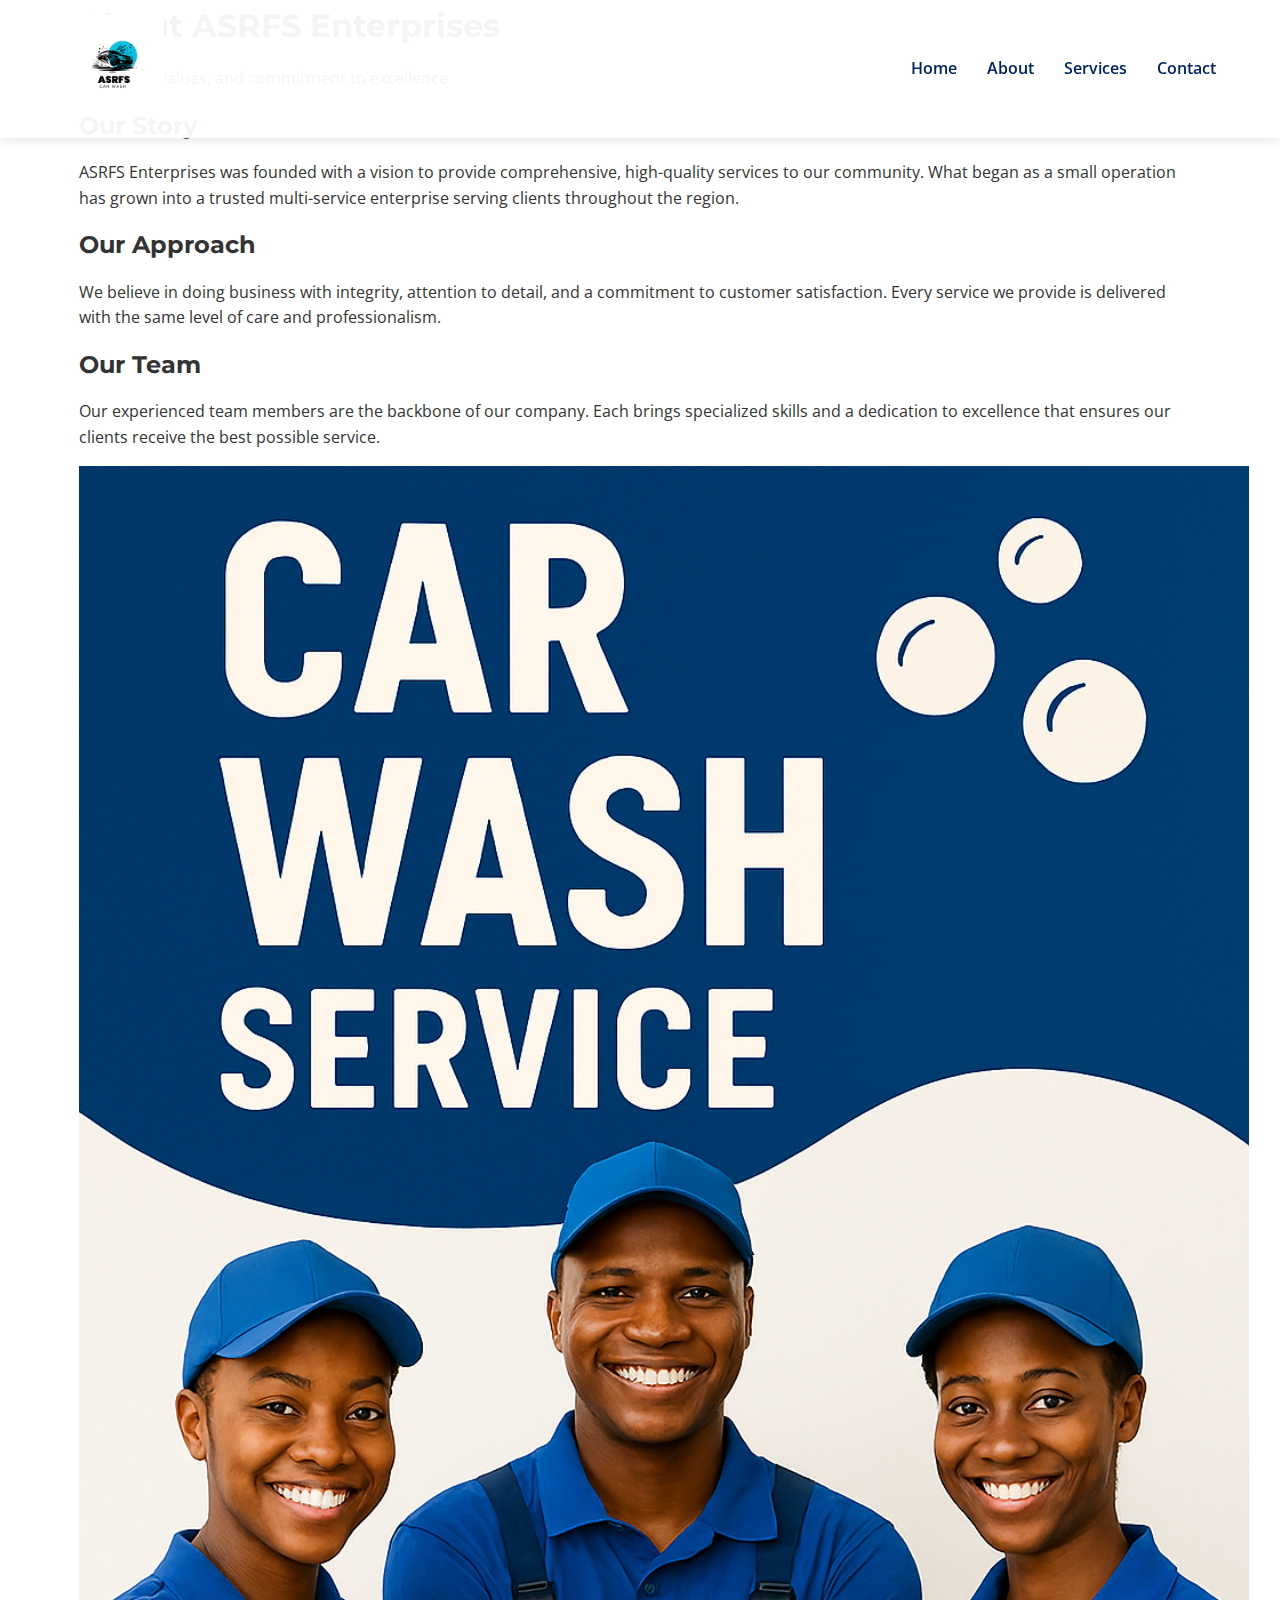
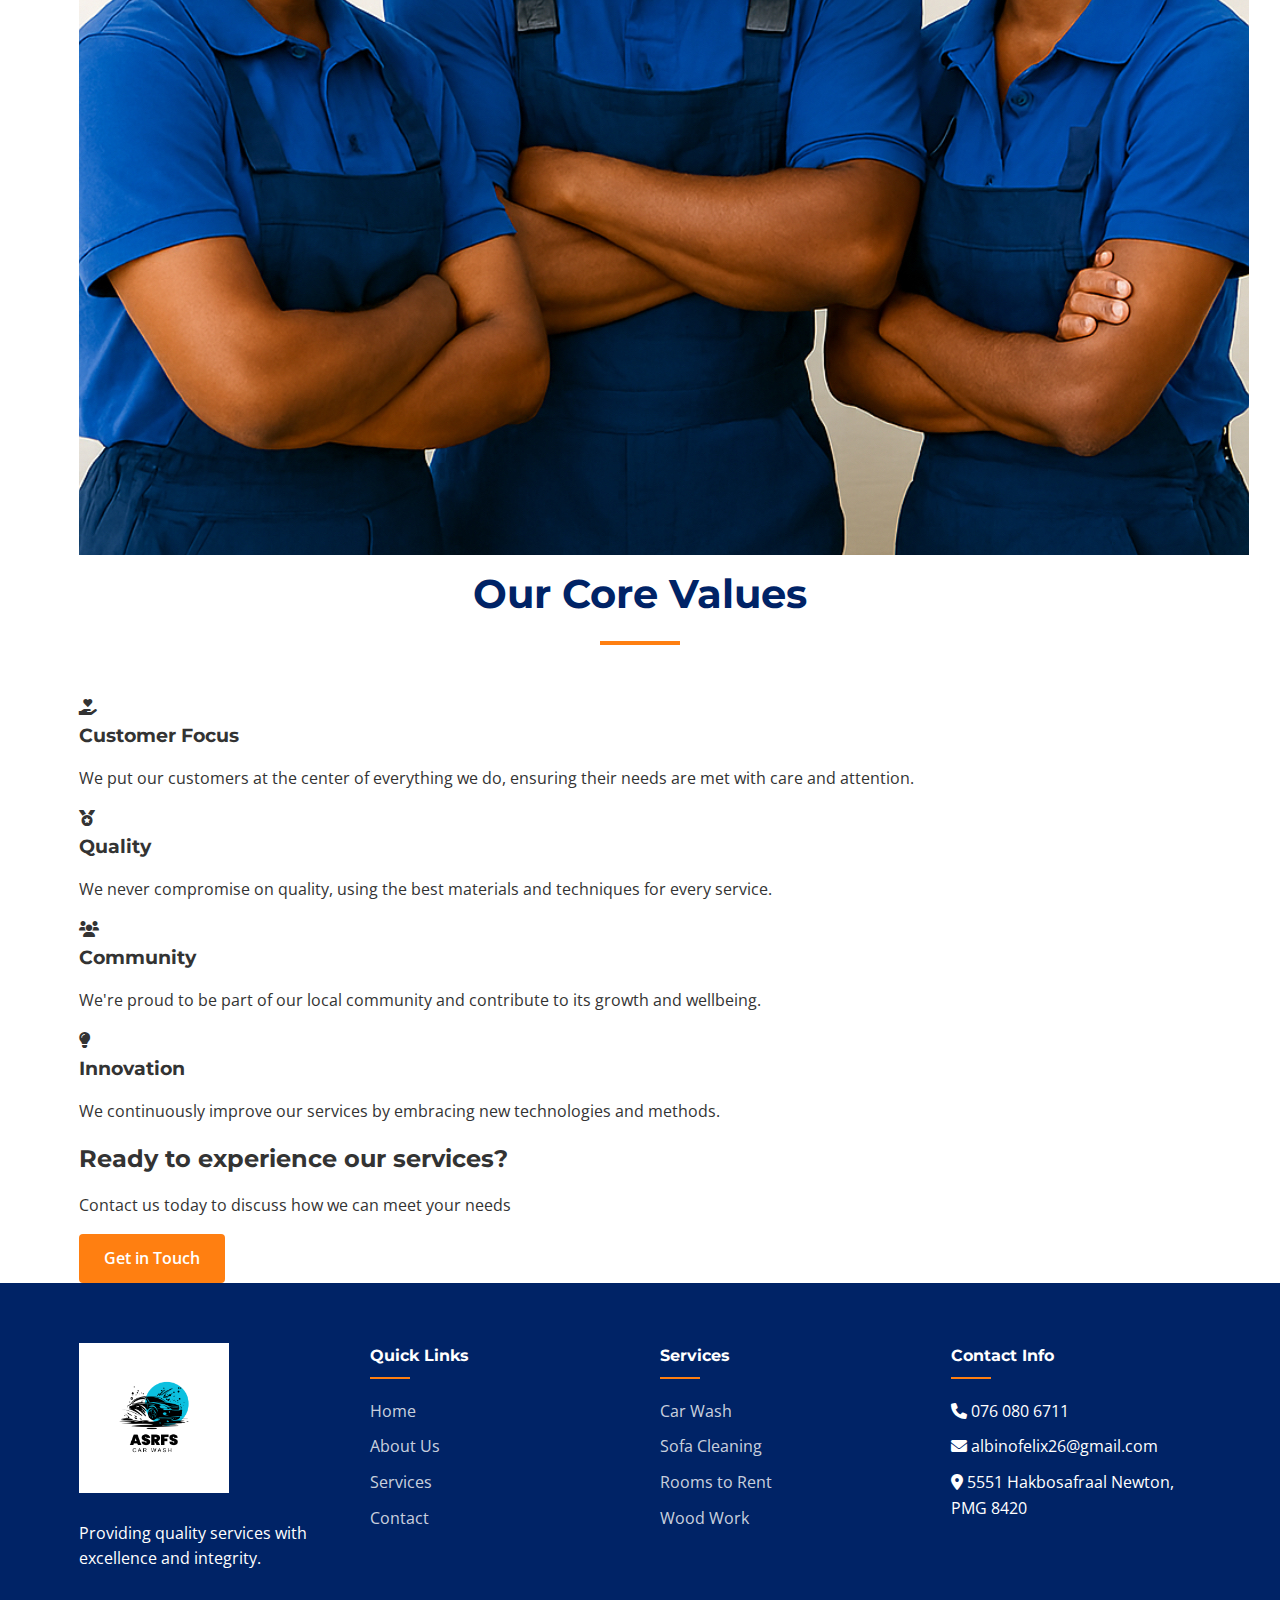
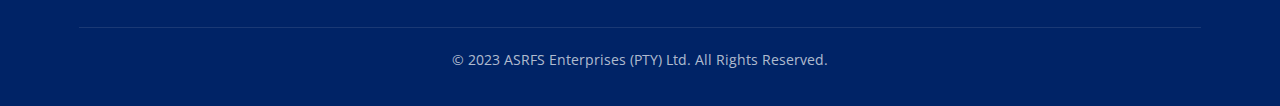
<file: about.html>
<!DOCTYPE html>
<html lang="en">
<head>
    <meta charset="UTF-8">
    <meta name="viewport" content="width=device-width, initial-scale=1.0">

    <meta name="viewport" content="width=device-width, initial-scale=1.0, maximum-scale=1.0, user-scalable=no">
    <title>About ASRFS Enterprises</title>
    <link rel="stylesheet" href="css/style.css">
    <link rel="stylesheet" href="css/responsive.css">
    <link href="https://fonts.googleapis.com/css2?family=Montserrat:wght@700&family=Open+Sans:wght@400;600&family=Playfair+Display:wght@500&display=swap" rel="stylesheet">
    <link rel="stylesheet" href="https://cdnjs.cloudflare.com/ajax/libs/font-awesome/6.0.0-beta3/css/all.min.css">

        <link rel="icon" type="image/png" href="assets/ASRFSLogo.png">

</head>
<body>
    <header class="main-header">
        <div class="container">
            <div class="logo">
                <a href="index.html"><img src="assets/ASRFSLogo.png" alt="ASRFS Enterprises Logo"  style="width: 100px; height: auto;"></a>
            </div>
            <nav class="main-nav">
                <ul>
                    <li><a href="index.html">Home</a></li>
                    <li><a href="about.html" class="active">About</a></li>
                    <li><a href="services.html">Services</a></li>
                    <li><a href="contact.html">Contact</a></li>
                </ul>
            </nav>
            <div class="mobile-menu-btn">
                <i class="fas fa-bars"></i>
            </div>
        </div>
    </header>

    <section class="page-hero">
        <div class="container">
            <h1>About ASRFS Enterprises</h1>
            <p>Our story, values, and commitment to excellence</p>
        </div>


        <div class="bubbles">
    <span></span>
    <span></span>
    <span></span>
    <span></span>
    <span></span>
    <span></span>
    <span></span>
    <span></span>
    <span></span>
    <span></span>
</div>
    </section>

    <section class="about-content-section">
        <div class="container">
            <div class="about-grid">
                <div class="about-text">
                    <h2>Our Story</h2>
                    <p>ASRFS Enterprises was founded with a vision to provide comprehensive, high-quality services to our community. What began as a small operation has grown into a trusted multi-service enterprise serving clients throughout the region.</p>
                    
                    <h2>Our Approach</h2>
                    <p>We believe in doing business with integrity, attention to detail, and a commitment to customer satisfaction. Every service we provide is delivered with the same level of care and professionalism.</p>
                    
                    <h2>Our Team</h2>
                    <p>Our experienced team members are the backbone of our company. Each brings specialized skills and a dedication to excellence that ensures our clients receive the best possible service.</p>
                </div>
                <div class="about-image">
                    <img src="assets/washteam.jpeg" alt="ASRFS Enterprises Team">
                </div>
            </div>
        </div>
    </section>

    <section class="values-section">
        <div class="container">
            <h2 class="section-title">Our Core Values</h2>
            <div class="values-grid">
                <div class="value-card">
                    <div class="value-icon">
                        <i class="fas fa-hand-holding-heart"></i>
                    </div>
                    <h3>Customer Focus</h3>
                    <p>We put our customers at the center of everything we do, ensuring their needs are met with care and attention.</p>
                </div>
                <div class="value-card">
                    <div class="value-icon">
                        <i class="fas fa-medal"></i>
                    </div>
                    <h3>Quality</h3>
                    <p>We never compromise on quality, using the best materials and techniques for every service.</p>
                </div>
                <div class="value-card">
                    <div class="value-icon">
                        <i class="fas fa-users"></i>
                    </div>
                    <h3>Community</h3>
                    <p>We're proud to be part of our local community and contribute to its growth and wellbeing.</p>
                </div>
                <div class="value-card">
                    <div class="value-icon">
                        <i class="fas fa-lightbulb"></i>
                    </div>
                    <h3>Innovation</h3>
                    <p>We continuously improve our services by embracing new technologies and methods.</p>
                </div>
            </div>
        </div>
    </section>

    <!-- Team Section 
    <section class="team-section">
        <div class="container">
            <h2 class="section-title">Meet Our Leadership</h2>
            <div class="team-grid">
                <div class="team-member">
                    <img src="images/team-member1.jpg" alt="Team Member">
                    <h3>Albin Felix</h3>
                    <p>Founder & CEO</p>
                    <div class="social-links">
                        <a href="#"><i class="fab fa-linkedin"></i></a>
                        <a href="#"><i class="fas fa-envelope"></i></a>
                    </div>
                </div>
                <div class="team-member">
                    <img src="images/team-member2.jpg" alt="Team Member">
                    <h3>Sarah Johnson</h3>
                    <p>Operations Manager</p>
                    <div class="social-links">
                        <a href="#"><i class="fab fa-linkedin"></i></a>
                        <a href="#"><i class="fas fa-envelope"></i></a>
                    </div>
                </div>
                <div class="team-member">
                    <img src="images/team-member3.jpg" alt="Team Member">
                    <h3>Michael Brown</h3>
                    <p>Service Coordinator</p>
                    <div class="social-links">
                        <a href="#"><i class="fab fa-linkedin"></i></a>
                        <a href="#"><i class="fas fa-envelope"></i></a>
                    </div>
                </div>
            </div>
        </div>
    </section> -->

    <section class="cta-section">
        <div class="container">
            <h2>Ready to experience our services?</h2>
            <p>Contact us today to discuss how we can meet your needs</p>
            <a href="contact.html" class="btn">Get in Touch</a>
        </div>
    </section>

    <footer class="main-footer">
        <div class="container">
            <div class="footer-content">
                <div class="footer-col">
                    <img src="assets/ASRFSLogo.png" alt="ASRFS Enterprises Logo" class="footer-logo">
                    <p>Providing quality services with excellence and integrity.</p>
                </div>
                <div class="footer-col">
                    <h4>Quick Links</h4>
                    <ul>
                        <li><a href="index.html">Home</a></li>
                        <li><a href="about.html">About Us</a></li>
                        <li><a href="services.html">Services</a></li>
                        <li><a href="contact.html">Contact</a></li>
                    </ul>
                </div>
                <div class="footer-col">
                    <h4>Services</h4>
                    <ul>
                        <li><a href="services.html">Car Wash</a></li>
                        <li><a href="services.html">Sofa Cleaning</a></li>
                        <li><a href="services.html">Rooms to Rent</a></li>
                        <li><a href="services.html">Wood Work</a></li>
                    </ul>
                </div>
                <div class="footer-col">
                    <h4>Contact Info</h4>
                    <ul>
                        <li><i class="fas fa-phone"></i> 076 080 6711</li>
                        <li><i class="fas fa-envelope"></i> albinofelix26@gmail.com</li>
                        <li><i class="fas fa-map-marker-alt"></i> 5551 Hakbosafraal Newton, PMG 8420</li>
                    </ul>
                </div>
            </div>
            <div class="footer-bottom">
                <p>&copy; 2023 ASRFS Enterprises (PTY) Ltd. All Rights Reserved.</p>
            </div>
        </div>
    </footer>

    <script src="js/script.js"></script>
</body>
</html>
</file>
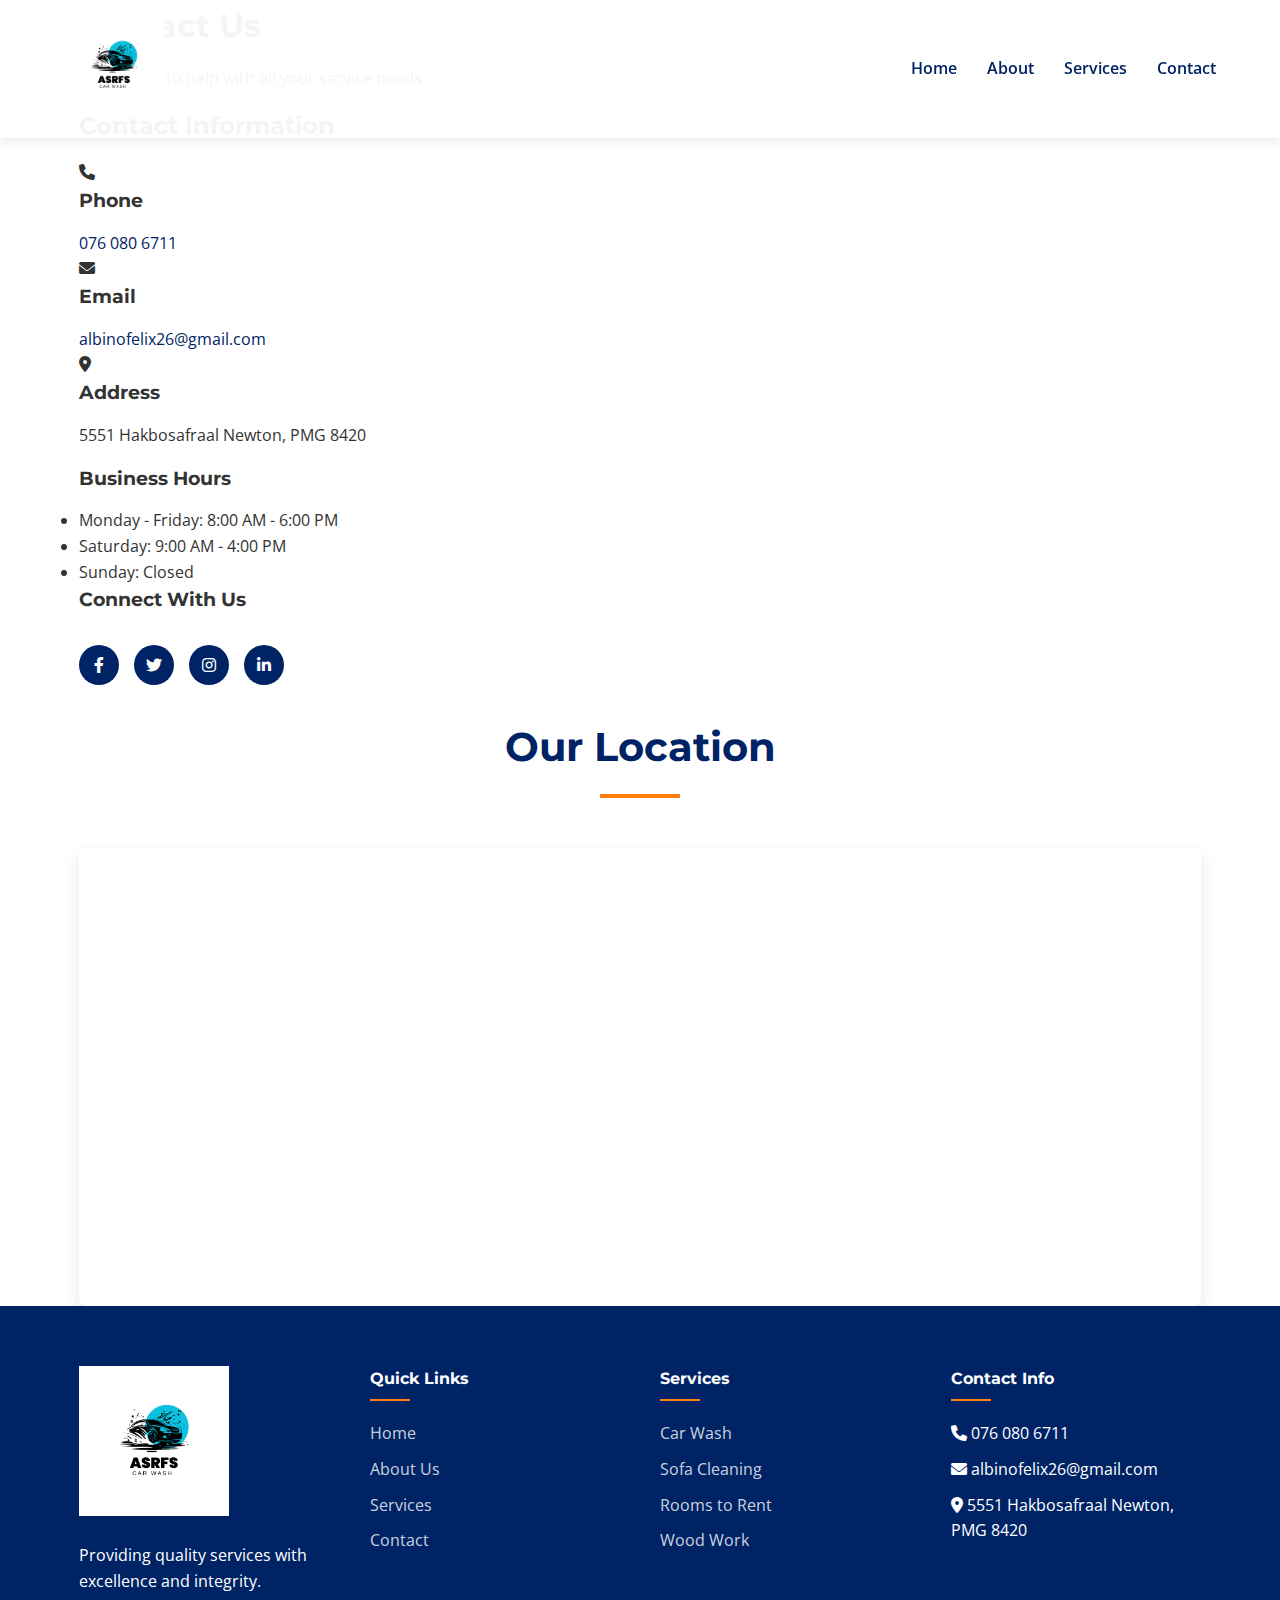
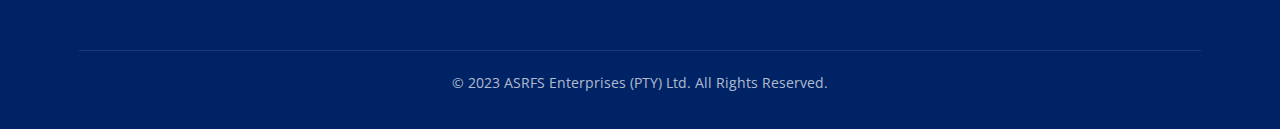
<file: contact.html>
<!DOCTYPE html>
<html lang="en">
<head>
    <meta charset="UTF-8">
    <meta name="viewport" content="width=device-width, initial-scale=1.0">

    <meta name="viewport" content="width=device-width, initial-scale=1.0, maximum-scale=1.0, user-scalable=no">
    <title>Contact ASRFS Enterprises</title>
    <link rel="stylesheet" href="css/style.css">
    <link rel="stylesheet" href="css/responsive.css">
    <link href="https://fonts.googleapis.com/css2?family=Montserrat:wght@700&family=Open+Sans:wght@400;600&family=Playfair+Display:wght@500&display=swap" rel="stylesheet">
    <link rel="stylesheet" href="https://cdnjs.cloudflare.com/ajax/libs/font-awesome/6.0.0-beta3/css/all.min.css">

        <link rel="icon" type="image/png" href="assets/ASRFSLogo.png">

</head>
<body>
    <!-- Header -->
    <header class="main-header">
        <div class="container">
            <div class="logo">
                <a href="index.html"><img src="assets/ASRFSLogo.png" alt="ASRFS Enterprises Logo" style="width: 100px; height: auto;"></a>
            </div>
            <nav class="main-nav">
                <ul>
                    <li><a href="index.html">Home</a></li>
                    <li><a href="about.html">About</a></li>
                    <li><a href="services.html">Services</a></li>
                    <li><a href="contact.html" class="active">Contact</a></li>
                </ul>
            </nav>
            <div class="mobile-menu-btn">
                <i class="fas fa-bars"></i>
            </div>
        </div>
    </header>

    <!-- Contact Hero Section -->
    <section class="page-hero">
        <div class="container">
            <h1>Contact Us</h1>
            <p>We're here to help with all your service needs</p>
        </div>

         <div class="bubbles">
    <span></span>
    <span></span>
    <span></span>
    <span></span>
    <span></span>
    <span></span>
    <span></span>
    <span></span>
    <span></span>
    <span></span>
</div>
    </section>

    <section class="contact-main-section">
        <div class="container">
            <div class="contact-container">
              <!--  <div class="contact-form-container">
                    <h2>Send Us a Message</h2>
                    <form id="contactPageForm" class="contact-form">
                        <div class="form-group">
                            <label for="contactName">Your Name</label>
                            <input type="text" id="contactName" name="name" required>
                        </div>
                        <div class="form-group">
                            <label for="contactEmail">Email Address</label>
                            <input type="email" id="contactEmail" name="email" required>
                        </div>
                        <div class="form-group">
                            <label for="contactPhone">Phone Number</label>
                            <input type="tel" id="contactPhone" name="phone">
                        </div>
                        <div class="form-group">
                            <label for="contactService">Service Interested In</label>
                            <select id="contactService" name="service">
                                <option value="">Select a Service</option>
                                <option value="car-wash">Car Wash</option>
                                <option value="sofa-cleaning">Sofa Cleaning</option>
                                <option value="rooms-rent">Rooms to Rent</option>
                                <option value="wood-work">Wood Work</option>
                                <option value="other">Other Inquiry</option>
                            </select>
                        </div>
                        <div class="form-group">
                            <label for="contactMessage">Your Message</label>
                            <textarea id="contactMessage" name="message" required></textarea>
                        </div>
                        <button type="submit" class="btn">Send Message</button>
                    </form> -->
                </div>
                <div class="contact-info-container">
                    <h2>Contact Information</h2>
                    <div class="contact-info-item">
                        <div class="contact-icon">
                            <i class="fas fa-phone"></i>
                        </div>
                        <div class="contact-text">
                            <h3>Phone</h3>
                            <a href="tel:0760806711">076 080 6711</a>
                        </div>
                    </div>
                    <div class="contact-info-item">
                        <div class="contact-icon">
                            <i class="fas fa-envelope"></i>
                        </div>
                        <div class="contact-text">
                            <h3>Email</h3>
                            <a href="mailto:albinofelix26@gmail.com">albinofelix26@gmail.com</a>
                        </div>
                    </div>
                    <div class="contact-info-item">
                        <div class="contact-icon">
                            <i class="fas fa-map-marker-alt"></i>
                        </div>
                        <div class="contact-text">
                            <h3>Address</h3>
                            <p>5551 Hakbosafraal Newton, PMG 8420</p>
                        </div>
                    </div>
                    <div class="contact-hours">
                        <h3>Business Hours</h3>
                        <ul>
                            <li>Monday - Friday: 8:00 AM - 6:00 PM</li>
                            <li>Saturday: 9:00 AM - 4:00 PM</li>
                            <li>Sunday: Closed</li>
                        </ul>
                    </div>
                    <div class="social-media">
                        <h3>Connect With Us</h3>
                        <div class="social-links">
                            <a href="#"><i class="fab fa-facebook-f"></i></a>
                            <a href="#"><i class="fab fa-twitter"></i></a>
                            <a href="#"><i class="fab fa-instagram"></i></a>
                            <a href="#"><i class="fab fa-linkedin-in"></i></a>
                        </div>
                    </div>
                </div>
            </div>
        </div>
    </section>

    <section class="map-section">
        <div class="container">
            <h2 class="section-title">Our Location</h2>
            <div class="map-container">
                <iframe src="https://www.google.com/maps/embed?pb=!1m18!1m12!1m3!1d3306.123456789012!2d18.123456!3d-34.123456!2m3!1f0!2f0!3f0!3m2!1i1024!2i768!4f13.1!3m3!1m2!1s0x0%3A0x0!2zMzTCsDA3JzI0LjQiUyAxOMKwMDcnMjQuNCJF!5e0!3m2!1sen!2sza!4v1234567890123!5m2!1sen!2sza" width="100%" height="450" style="border:0;" allowfullscreen="" loading="lazy"></iframe>
            </div>
        </div>
    </section>

    <!-- FAQ Section 
    <section class="faq-section">
        <div class="container">
            <h2 class="section-title">Frequently Asked Questions</h2>
            <div class="faq-container">
                <div class="faq-item">
                    <button class="faq-question">
                        What are your payment methods?
                        <i class="fas fa-chevron-down"></i>
                    </button>
                    <div class="faq-answer">
                        <p>We accept cash, credit/debit cards, and EFT payments. For larger projects like wood work, we may require a deposit.</p>
                    </div>
                </div>
                <div class="faq-item">
                    <button class="faq-question">
                        How do I schedule a service?
                        <i class="fas fa-chevron-down"></i>
                    </button>
                    <div class="faq-answer">
                        <p>You can call us directly at 076 080 6711, email albinofelix26@gmail.com, or use our contact form above to schedule a service.</p>
                    </div>
                </div>
                <div class="faq-item">
                    <button class="faq-question">
                        Do you provide emergency services?
                        <i class="fas fa-chevron-down"></i>
                    </button>
                    <div class="faq-answer">
                        <p>For emergency situations related to our services (like urgent cleaning needs), please call us directly and we'll do our best to accommodate you.</p>
                    </div>
                </div>
                <div class="faq-item">
                    <button class="faq-question">
                        What areas do you serve?
                        <i class="fas fa-chevron-down"></i>
                    </button>
                    <div class="faq-answer">
                        <p>We primarily serve the Newton area and surrounding communities. For specific locations, please contact us to confirm service availability.</p>
                    </div>
                </div>
            </div>
        </div>
    </section> -->

    <footer class="main-footer">
        <div class="container">
            <div class="footer-content">
                <div class="footer-col">
                    <img src="assets/ASRFSLogo.png" alt="ASRFS Enterprises Logo" class="footer-logo">
                    <p>Providing quality services with excellence and integrity.</p>
                </div>
                <div class="footer-col">
                    <h4>Quick Links</h4>
                    <ul>
                        <li><a href="index.html">Home</a></li>
                        <li><a href="about.html">About Us</a></li>
                        <li><a href="services.html">Services</a></li>
                        <li><a href="contact.html">Contact</a></li>
                    </ul>
                </div>
                <div class="footer-col">
                    <h4>Services</h4>
                    <ul>
                        <li><a href="services.html">Car Wash</a></li>
                        <li><a href="services.html">Sofa Cleaning</a></li>
                        <li><a href="services.html">Rooms to Rent</a></li>
                        <li><a href="services.html">Wood Work</a></li>
                    </ul>
                </div>
                <div class="footer-col">
                    <h4>Contact Info</h4>
                    <ul>
                        <li><i class="fas fa-phone"></i> 076 080 6711</li>
                        <li><i class="fas fa-envelope"></i> albinofelix26@gmail.com</li>
                        <li><i class="fas fa-map-marker-alt"></i> 5551 Hakbosafraal Newton, PMG 8420</li>
                    </ul>
                </div>
            </div>
            <div class="footer-bottom">
                <p>&copy; 2023 ASRFS Enterprises (PTY) Ltd. All Rights Reserved.</p>
            </div>
        </div>
    </footer>

    <script src="js/script.js"></script>
    <script>
        // FAQ functionality
        document.querySelectorAll('.faq-question').forEach(question => {
            question.addEventListener('click', () => {
                const item = question.parentNode;
                const answer = item.querySelector('.faq-answer');
                const icon = question.querySelector('i');
                
                // Toggle this item
                item.classList.toggle('active');
                
                // Close other items
                document.querySelectorAll('.faq-item').forEach(otherItem => {
                    if (otherItem !== item && otherItem.classList.contains('active')) {
                        otherItem.classList.remove('active');
                        otherItem.querySelector('.faq-answer').style.maxHeight = null;
                        otherItem.querySelector('i').classList.remove('fa-chevron-up');
                        otherItem.querySelector('i').classList.add('fa-chevron-down');
                    }
                });
                
                if (item.classList.contains('active')) {
                    answer.style.maxHeight = answer.scrollHeight + 'px';
                    icon.classList.remove('fa-chevron-down');
                    icon.classList.add('fa-chevron-up');
                } else {
                    answer.style.maxHeight = null;
                    icon.classList.remove('fa-chevron-up');
                    icon.classList.add('fa-chevron-down');
                }
            });
        });
        
        // Contact form submission
        document.getElementById('contactPageForm').addEventListener('submit', function(e) {
            e.preventDefault();
            
            // Get form values
            const name = document.getElementById('contactName').value;
            const email = document.getElementById('contactEmail').value;
            const phone = document.getElementById('contactPhone').value;
            const service = document.getElementById('contactService').value;
            const message = document.getElementById('contactMessage').value;
            
            // Here you would typically send the data to a server
            console.log('Contact form submitted:', { name, email, phone, service, message });
            
            // Show success message
            alert('Thank you for your message! We will get back to you soon.');
            
            // Reset form
            this.reset();
        });
    </script>
</body>
</html>
</file>
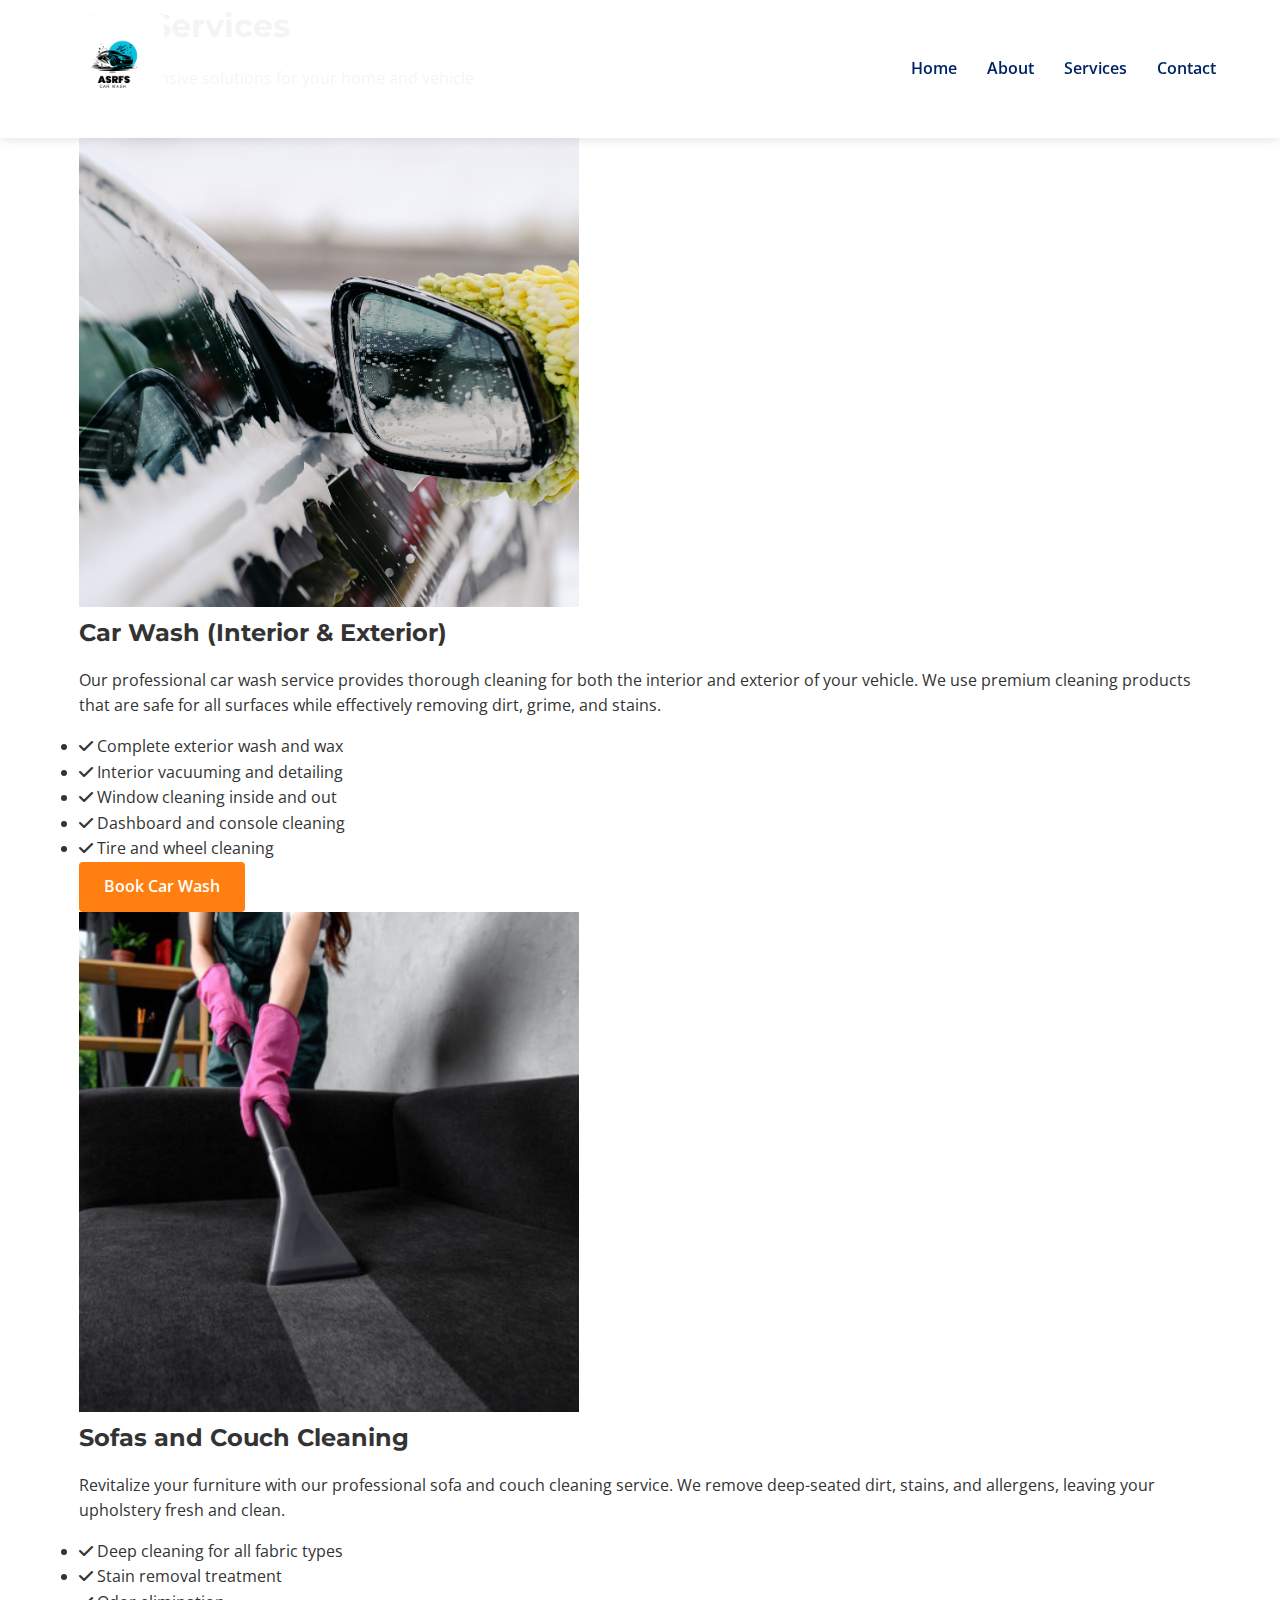
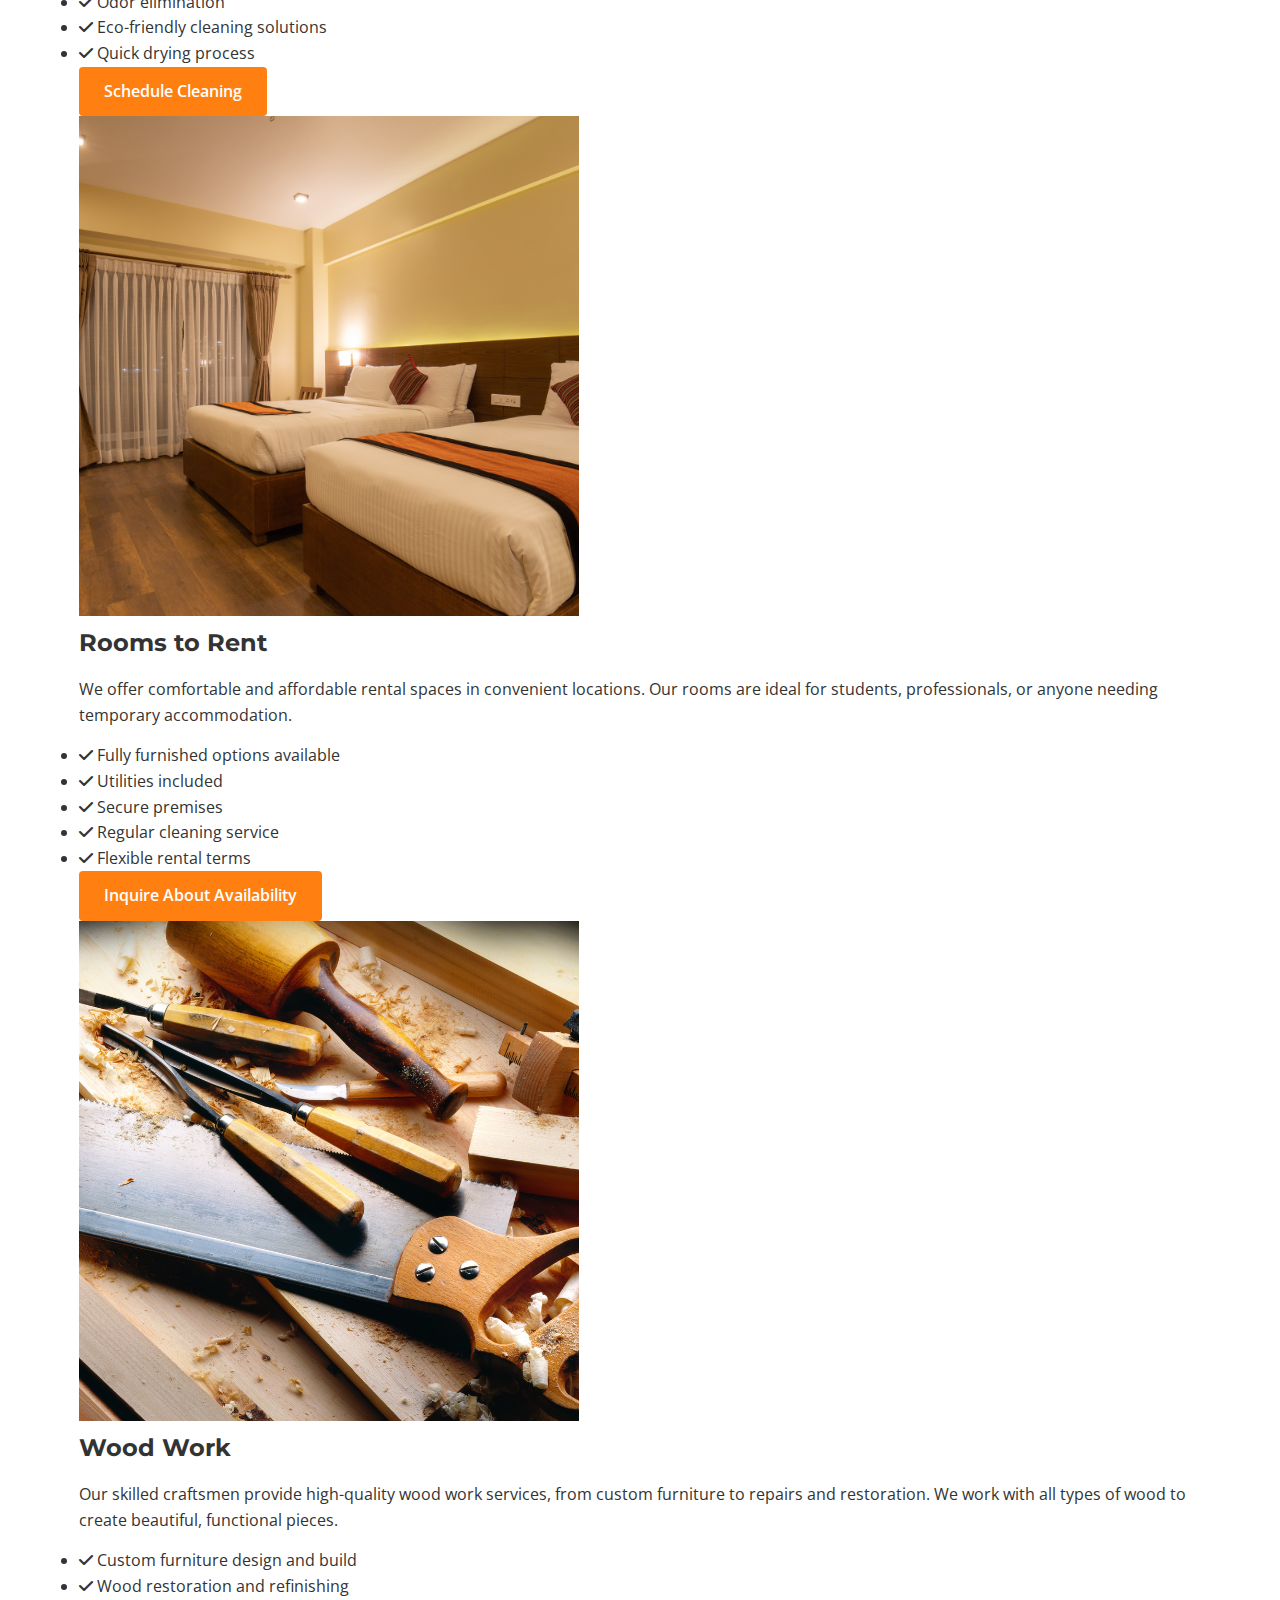
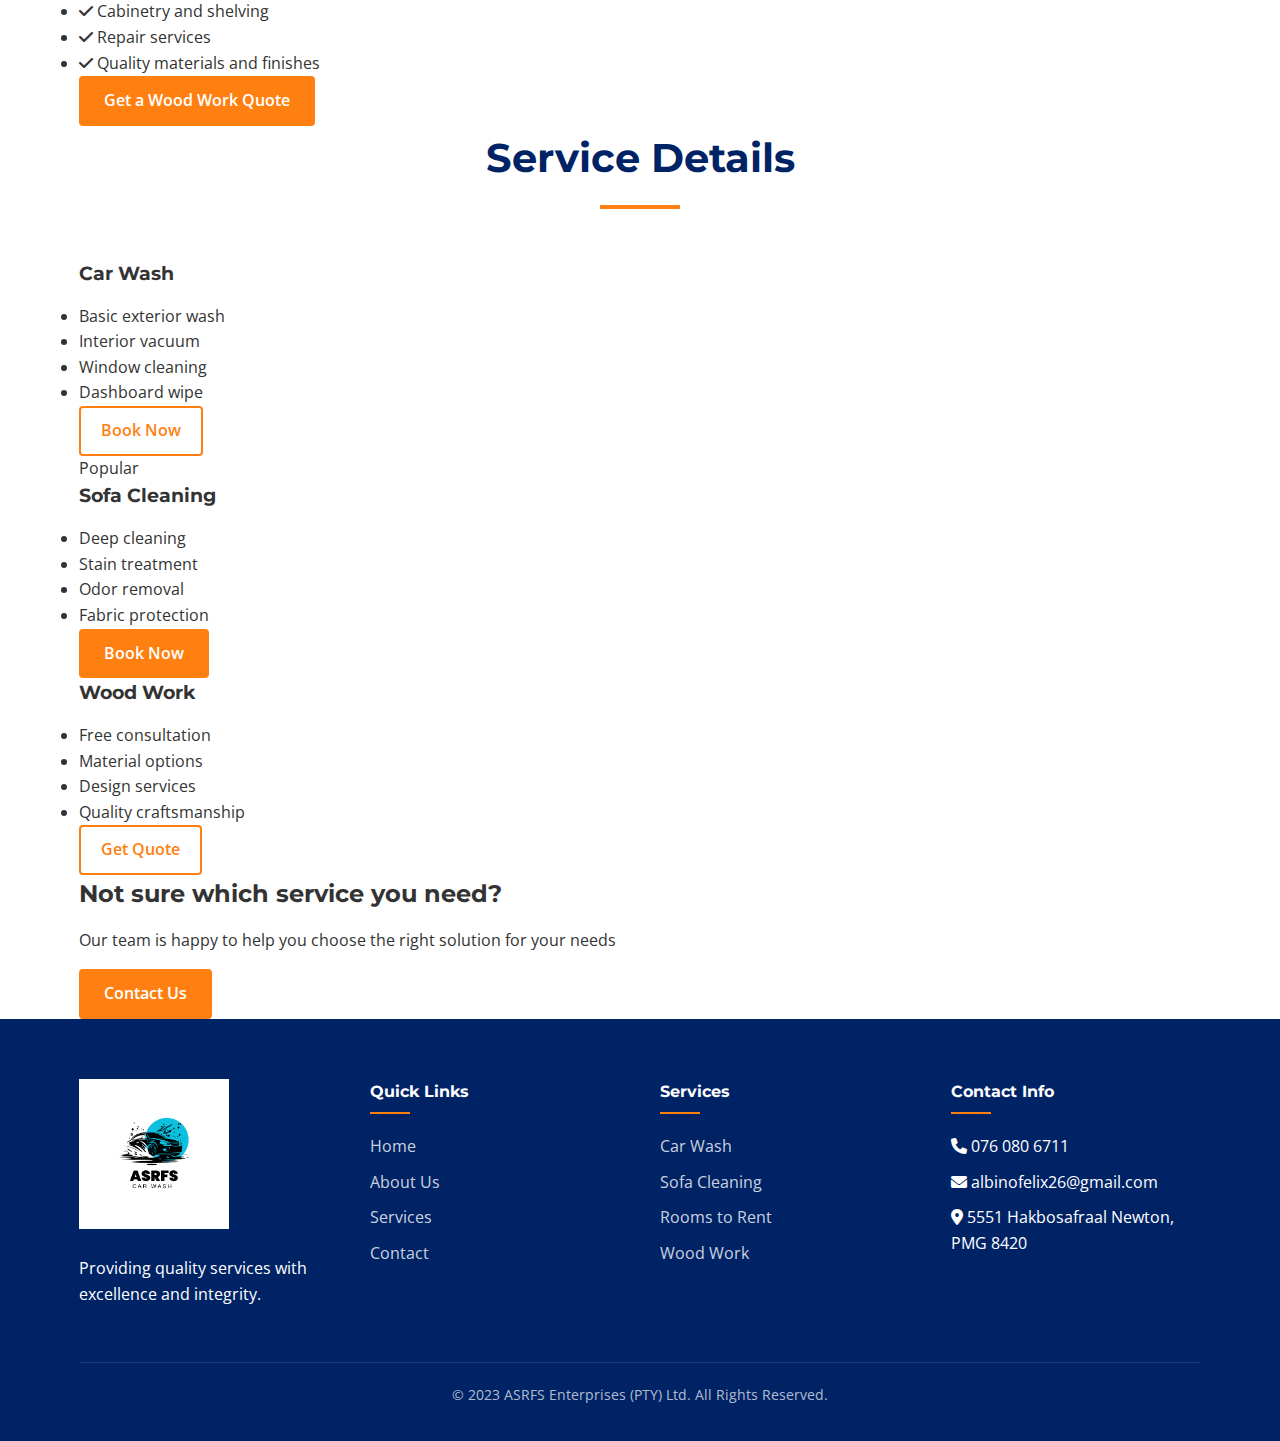
<file: services.html>
<!DOCTYPE html>
<html lang="en">
<head>
    <meta charset="UTF-8">
    <meta name="viewport" content="width=device-width, initial-scale=1.0">


    <meta name="viewport" content="width=device-width, initial-scale=1.0, maximum-scale=1.0, user-scalable=no">
    <title>Our Services | ASRFS Enterprises</title>
    <link rel="stylesheet" href="css/style.css">
    <link rel="stylesheet" href="css/responsive.css">
    <link href="https://fonts.googleapis.com/css2?family=Montserrat:wght@700&family=Open+Sans:wght@400;600&family=Playfair+Display:wght@500&display=swap" rel="stylesheet">
    <link rel="stylesheet" href="https://cdnjs.cloudflare.com/ajax/libs/font-awesome/6.0.0-beta3/css/all.min.css">

        <link rel="icon" type="image/png" href="assets/ASRFSLogo.png">

</head>
<body>
    <header class="main-header">
        <div class="container">
            <div class="logo">
                <a href="index.html"><img src="assets/ASRFSLogo.png" alt="ASRFS Enterprises Logo" style="width: 100px; height: auto;"></a>
            </div>
            <nav class="main-nav">
                <ul>
                    <li><a href="index.html">Home</a></li>
                    <li><a href="about.html">About</a></li>
                    <li><a href="services.html" class="active">Services</a></li>
                    <li><a href="contact.html">Contact</a></li>
                </ul>
            </nav>
            <div class="mobile-menu-btn">
                <i class="fas fa-bars"></i>
            </div> 
        </div>
    </header>

    <section class="page-hero">
        <div class="container">
            <h1>Our Services</h1>
            <p>Comprehensive solutions for your home and vehicle</p>
        </div>

        <div class="bubbles">
    <span></span>
    <span></span>
    <span></span>
    <span></span>
    <span></span>
    <span></span>
    <span></span>
    <span></span>
    <span></span>
    <span></span>
</div>
    </section>

    <section class="services-main-section">
        <div class="container">
            <div class="service-detail">
                <div class="service-image">
                    <img src="assets/wash.png" alt="Car Wash Service">
                </div>
                <div class="service-content">
                    <h2>Car Wash (Interior & Exterior)</h2>
                    <p>Our professional car wash service provides thorough cleaning for both the interior and exterior of your vehicle. We use premium cleaning products that are safe for all surfaces while effectively removing dirt, grime, and stains.</p>
                    <ul class="service-features">
                        <li><i class="fas fa-check"></i> Complete exterior wash and wax</li>
                        <li><i class="fas fa-check"></i> Interior vacuuming and detailing</li>
                        <li><i class="fas fa-check"></i> Window cleaning inside and out</li>
                        <li><i class="fas fa-check"></i> Dashboard and console cleaning</li>
                        <li><i class="fas fa-check"></i> Tire and wheel cleaning</li>
                    </ul>
                    <a href="contact.html" class="btn">Book Car Wash</a>
                </div>
            </div>

            <div class="service-detail reverse">
                <div class="service-image">
                    <img src="assets/couch.png" alt="Sofa Cleaning Service">
                </div>
                <div class="service-content">
                    <h2>Sofas and Couch Cleaning</h2>
                    <p>Revitalize your furniture with our professional sofa and couch cleaning service. We remove deep-seated dirt, stains, and allergens, leaving your upholstery fresh and clean.</p>
                    <ul class="service-features">
                        <li><i class="fas fa-check"></i> Deep cleaning for all fabric types</li>
                        <li><i class="fas fa-check"></i> Stain removal treatment</li>
                        <li><i class="fas fa-check"></i> Odor elimination</li>
                        <li><i class="fas fa-check"></i> Eco-friendly cleaning solutions</li>
                        <li><i class="fas fa-check"></i> Quick drying process</li>
                    </ul>
                    <a href="contact.html" class="btn">Schedule Cleaning</a>
                </div>
            </div>

            <div class="service-detail">
                <div class="service-image">
                    <img src="assets/rooms.png" alt="Rooms to Rent">
                </div>
                <div class="service-content">
                    <h2>Rooms to Rent</h2>
                    <p>We offer comfortable and affordable rental spaces in convenient locations. Our rooms are ideal for students, professionals, or anyone needing temporary accommodation.</p>
                    <ul class="service-features">
                        <li><i class="fas fa-check"></i> Fully furnished options available</li>
                        <li><i class="fas fa-check"></i> Utilities included</li>
                        <li><i class="fas fa-check"></i> Secure premises</li>
                        <li><i class="fas fa-check"></i> Regular cleaning service</li>
                        <li><i class="fas fa-check"></i> Flexible rental terms</li>
                    </ul>
                    <a href="contact.html" class="btn">Inquire About Availability</a>
                </div>
            </div>

            <div class="service-detail reverse">
                <div class="service-image">
                    <img src="assets/woodwork.png" alt="Wood Work Service">
                </div>
                <div class="service-content">
                    <h2>Wood Work</h2>
                    <p>Our skilled craftsmen provide high-quality wood work services, from custom furniture to repairs and restoration. We work with all types of wood to create beautiful, functional pieces.</p>
                    <ul class="service-features">
                        <li><i class="fas fa-check"></i> Custom furniture design and build</li>
                        <li><i class="fas fa-check"></i> Wood restoration and refinishing</li>
                        <li><i class="fas fa-check"></i> Cabinetry and shelving</li>
                        <li><i class="fas fa-check"></i> Repair services</li>
                        <li><i class="fas fa-check"></i> Quality materials and finishes</li>
                    </ul>
                    <a href="contact.html" class="btn">Get a Wood Work Quote</a>
                </div>
            </div>
        </div>
    </section>

    <section class="pricing-section">
        <div class="container">
            <h2 class="section-title">Service Details</h2>
            <div class="pricing-grid">
                <div class="pricing-card">
                    <h3>Car Wash</h3>
                    <div class="price"></div>
                    <ul>
                        <li>Basic exterior wash</li>
                        <li>Interior vacuum</li>
                        <li>Window cleaning</li>
                        <li>Dashboard wipe</li>
                    </ul>
                    <a href="contact.html" class="btn-outline">Book Now</a>
                </div>
                <div class="pricing-card featured">
                    <div class="featured-badge">Popular</div>
                    <h3>Sofa Cleaning</h3>
                    <div class="price"></div>
                    <ul>
                        <li>Deep cleaning</li>
                        <li>Stain treatment</li>
                        <li>Odor removal</li>
                        <li>Fabric protection</li>
                    </ul>
                    <a href="contact.html" class="btn">Book Now</a>
                </div>
                <div class="pricing-card">
                    <h3>Wood Work</h3>
                    <div class="price"></div>
                    <ul>
                        <li>Free consultation</li>
                        <li>Material options</li>
                        <li>Design services</li>
                        <li>Quality craftsmanship</li>
                    </ul>
                    <a href="contact.html" class="btn-outline">Get Quote</a>
                </div>
            </div>
        </div>
    </section>

    <section class="cta-section">
        <div class="container">
            <h2>Not sure which service you need?</h2>
            <p>Our team is happy to help you choose the right solution for your needs</p>
            <a href="contact.html" class="btn">Contact Us</a>
        </div>
    </section>

    <footer class="main-footer">
        <div class="container">
            <div class="footer-content">
                <div class="footer-col">
                    <img src="assets/ASRFSLogo.png" alt="ASRFS Enterprises Logo" class="footer-logo">
                    <p>Providing quality services with excellence and integrity.</p>
                </div>
                <div class="footer-col">
                    <h4>Quick Links</h4>
                    <ul>
                        <li><a href="index.html">Home</a></li>
                        <li><a href="about.html">About Us</a></li>
                        <li><a href="services.html">Services</a></li>
                        <li><a href="contact.html">Contact</a></li>
                    </ul>
                </div>
                <div class="footer-col">
                    <h4>Services</h4>
                    <ul>
                        <li><a href="services.html">Car Wash</a></li>
                        <li><a href="services.html">Sofa Cleaning</a></li>
                        <li><a href="services.html">Rooms to Rent</a></li>
                        <li><a href="services.html">Wood Work</a></li>
                    </ul>
                </div>
                <div class="footer-col">
                    <h4>Contact Info</h4>
                    <ul>
                        <li><i class="fas fa-phone"></i> 076 080 6711</li>
                        <li><i class="fas fa-envelope"></i> albinofelix26@gmail.com</li>
                        <li><i class="fas fa-map-marker-alt"></i> 5551 Hakbosafraal Newton, PMG 8420</li>
                    </ul>
                </div>
            </div>
            <div class="footer-bottom">
                <p>&copy; 2023 ASRFS Enterprises (PTY) Ltd. All Rights Reserved.</p>
            </div>
        </div>
    </footer>

    <script src="js/script.js"></script>
</body>
</html>
</file>
<file: css/style.css>
/* Base Styles */
:root {
    --primary-color: #002366;
    --secondary-color: #FF7F11;
    --accent-color: #E8D5B5;
    --text-color: #333333;
    --light-text: #ffffff;
    --gray-bg: #f5f5f5;
    --dark-gray: #555555;
}

* {
    margin: 0;
    padding: 0;
    box-sizing: border-box;
}

body {
    font-family: 'Open Sans', sans-serif;
    color: var(--text-color);
    line-height: 1.6;
}

.container {
    width: 90%;
    max-width: 1200px;
    margin: 0 auto;
    padding: 0 15px;
}

h1, h2, h3, h4 {
    font-family: 'Montserrat', sans-serif;
    font-weight: 700;
    margin-bottom: 15px;
}

p {
    margin-bottom: 15px;
}

a {
    text-decoration: none;
    color: var(--primary-color);
    transition: all 0.3s ease;
}

a:hover {
    color: var(--secondary-color);
}

.btn {
    display: inline-block;
    background-color: var(--secondary-color);
    color: var(--light-text);
    padding: 12px 25px;
    border-radius: 4px;
    font-weight: 600;
    transition: all 0.3s ease;
    border: none;
    cursor: pointer;
}

.btn:hover {
    background-color: var(--primary-color);
    color: var(--light-text);
    transform: translateY(-2px);
}

.btn-outline {
    display: inline-block;
    border: 2px solid var(--secondary-color);
    color: var(--secondary-color);
    padding: 10px 20px;
    border-radius: 4px;
    font-weight: 600;
    transition: all 0.3s ease;
}

.btn-outline:hover {
    background-color: var(--secondary-color);
    color: var(--light-text);
}

.section-title {
    text-align: center;
    margin-bottom: 50px;
    font-size: 2.5rem;
    color: var(--primary-color);
    position: relative;
}

.section-title::after {
    content: '';
    display: block;
    width: 80px;
    height: 4px;
    background-color: var(--secondary-color);
    margin: 15px auto 0;
}

/* Header Styles */
.main-header {
    position: fixed;
    top: 0;
    left: 0;
    width: 100%;
    background-color: rgba(255, 255, 255, 0.95);
    box-shadow: 0 2px 10px rgba(0, 0, 0, 0.1);
    z-index: 1000;
    transition: all 0.3s ease;
}

.main-header.scrolled {
    background-color: var(--primary-color);
    padding: 10px 0;
}

.main-header.scrolled a {
    color: var(--light-text);
}

.main-header.scrolled a:hover {
    color: var(--secondary-color);
}

.main-header .container {
    display: flex;
    justify-content: space-between;
    align-items: center;
    padding: 15px 0;
}

.logo img {
    height: 50px;
    width: auto;
}

.main-nav ul {
    display: flex;
    list-style: none;
}

.main-nav li {
    margin-left: 30px;
}

.main-nav a {
    font-weight: 600;
    font-size: 1rem;
    position: relative;
}

.main-nav a::after {
    content: '';
    position: absolute;
    width: 0;
    height: 2px;
    background-color: var(--secondary-color);
    bottom: -5px;
    left: 0;
    transition: width 0.3s ease;
}

.main-nav a:hover::after {
    width: 100%;
}

.mobile-menu-btn {
    display: none;
    font-size: 1.5rem;
    cursor: pointer;
}

/* Hero Section */
.hero {
    background: linear-gradient(rgba(0, 35, 102, 0.7), rgba(0, 35, 102, 0.7)), url('../images/hero-bg.jpg') no-repeat center center/cover;
    height: 100vh;
    min-height: 600px;
    display: flex;
    align-items: center;
    text-align: center;
    color: var(--light-text);
    padding-top: 80px;
}

.hero-content {
    max-width: 800px;
    margin: 0 auto;
    padding: 0 20px;
}

.hero h1 {
    font-size: 3.5rem;
    margin-bottom: 20px;
    animation: fadeInDown 1s ease;
}

.hero p {
    font-size: 1.2rem;
    margin-bottom: 30px;
    animation: fadeInUp 1s ease;
}

/* About Section */
.about-section {
    padding: 80px 0;
    background-color: var(--gray-bg);
}

.about-content {
    display: flex;
    align-items: center;
    gap: 50px;
}

.about-text {
    flex: 1;
}

.about-images {
    flex: 1;
}

.img-grid {
    display: grid;
    grid-template-columns: repeat(2, 1fr);
    gap: 15px;
}

.img-grid img {
    width: 100%;
    border-radius: 8px;
    box-shadow: 0 5px 15px rgba(0, 0, 0, 0.1);
    transition: transform 0.3s ease;
}

.img-grid img:hover {
    transform: scale(1.03);
}

/* Services Section */
.services-section {
    padding: 80px 0;
}

.services-grid {
    display: grid;
    grid-template-columns: repeat(auto-fit, minmax(250px, 1fr));
    gap: 30px;
}

.service-card {
    background-color: var(--light-text);
    border-radius: 8px;
    padding: 30px;
    text-align: center;
    box-shadow: 0 5px 15px rgba(0, 0, 0, 0.05);
    transition: all 0.3s ease;
    border-bottom: 4px solid transparent;
}

.service-card:hover {
    transform: translateY(-10px);
    box-shadow: 0 15px 30px rgba(0, 0, 0, 0.1);
    border-bottom-color: var(--secondary-color);
}

.service-card img {
    width: 80px;
    height: 80px;
    margin-bottom: 20px;
    object-fit: contain;
}

.service-card h3 {
    color: var(--primary-color);
    margin-bottom: 15px;
}

/* Mission/Vision Section */
.mission-section {
    padding: 80px 0;
    background-color: var(--primary-color);
    color: var(--light-text);
}

.mission-container {
    display: flex;
    gap: 30px;
}

.vision-box, .mission-box {
    flex: 1;
    padding: 40px;
    border-radius: 8px;
    text-align: center;
    position: relative;
    overflow: hidden;
}

.vision-box {
    background-color: rgba(255, 255, 255, 0.1);
}

.mission-box {
    background-color: rgba(232, 213, 181, 0.1);
}

.vision-box::before, .mission-box::before {
    content: '';
    position: absolute;
    top: 0;
    left: 0;
    width: 100%;
    height: 100%;
    background: linear-gradient(135deg, transparent 0%, rgba(255, 255, 255, 0.05) 100%);
    z-index: 0;
}

.vision-box .icon, .mission-box .icon {
    font-size: 2.5rem;
    margin-bottom: 20px;
    color: var(--secondary-color);
    position: relative;
    z-index: 1;
}

.vision-box h3, .mission-box h3 {
    position: relative;
    z-index: 1;
}

.vision-box p, .mission-box p {
    position: relative;
    z-index: 1;
}

/* Testimonials Section */
.testimonials-section {
    padding: 80px 0;
    background-color: var(--gray-bg);
}

.testimonials-slider {
    position: relative;
    max-width: 800px;
    margin: 0 auto 40px;
}

.testimonial {
    text-align: center;
    padding: 30px;
    background-color: var(--light-text);
    border-radius: 8px;
    box-shadow: 0 5px 15px rgba(0, 0, 0, 0.05);
    display: none;
}

.testimonial.active {
    display: block;
    animation: fadeIn 0.5s ease;
}

.testimonial .stars {
    color: var(--secondary-color);
    margin-bottom: 20px;
    font-size: 1.2rem;
}

.testimonial p {
    font-style: italic;
    margin-bottom: 20px;
    font-size: 1.1rem;
}

.testimonial span {
    font-weight: 600;
    color: var(--primary-color);
}

.slider-controls {
    display: flex;
    justify-content: center;
    align-items: center;
    gap: 20px;
}

.slider-controls button {
    background: none;
    border: none;
    color: var(--primary-color);
    font-size: 1.5rem;
    cursor: pointer;
    transition: all 0.3s ease;
}

.slider-controls button:hover {
    color: var(--secondary-color);
}

.dots {
    display: flex;
    gap: 10px;
}

.dot {
    width: 12px;
    height: 12px;
    border-radius: 50%;
    background-color: #ccc;
    cursor: pointer;
    transition: all 0.3s ease;
}

.dot.active {
    background-color: var(--secondary-color);
}

/* Contact Section */
.contact-section {
    padding: 80px 0;
}

.contact-content {
    display: flex;
    gap: 50px;
}

.contact-form {
    flex: 1;
}

.contact-info {
    flex: 1;
    padding: 30px;
    background-color: var(--gray-bg);
    border-radius: 8px;
}

.form-group {
    margin-bottom: 20px;
}

.form-group input,
.form-group select,
.form-group textarea {
    width: 100%;
    padding: 12px 15px;
    border: 1px solid #ddd;
    border-radius: 4px;
    font-family: 'Open Sans', sans-serif;
    transition: all 0.3s ease;
}

.form-group input:focus,
.form-group select:focus,
.form-group textarea:focus {
    border-color: var(--secondary-color);
    outline: none;
    box-shadow: 0 0 0 3px rgba(255, 127, 17, 0.2);
}

.form-group textarea {
    min-height: 150px;
    resize: vertical;
}

.info-item {
    display: flex;
    align-items: center;
    margin-bottom: 20px;
}

.info-item i {
    margin-right: 15px;
    color: var(--secondary-color);
    font-size: 1.2rem;
    width: 20px;
    text-align: center;
}

.social-links {
    display: flex;
    gap: 15px;
    margin: 30px 0;
}

.social-links a {
    display: flex;
    align-items: center;
    justify-content: center;
    width: 40px;
    height: 40px;
    background-color: var(--primary-color);
    color: var(--light-text);
    border-radius: 50%;
    transition: all 0.3s ease;
}

.social-links a:hover {
    background-color: var(--secondary-color);
    transform: translateY(-3px);
}

.map-container {
    margin-top: 30px;
    border-radius: 8px;
    overflow: hidden;
    box-shadow: 0 5px 15px rgba(0, 0, 0, 0.1);
}

/* Footer */
.main-footer {
    background-color: var(--primary-color);
    color: var(--light-text);
    padding: 60px 0 0;
}

.footer-content {
    display: grid;
    grid-template-columns: repeat(auto-fit, minmax(200px, 1fr));
    gap: 40px;
    margin-bottom: 40px;
}

.footer-col h4 {
    color: var(--light-text);
    margin-bottom: 20px;
    position: relative;
    padding-bottom: 10px;
}

.footer-col h4::after {
    content: '';
    position: absolute;
    left: 0;
    bottom: 0;
    width: 40px;
    height: 2px;
    background-color: var(--secondary-color);
}

.footer-col ul {
    list-style: none;
}

.footer-col li {
    margin-bottom: 10px;
}

.footer-col a {
    color: rgba(255, 255, 255, 0.8);
}

.footer-col a:hover {
    color: var(--secondary-color);
}

.footer-col .info-item {
    color: rgba(255, 255, 255, 0.8);
}

.footer-col .info-item i {
    color: var(--secondary-color);
}

.footer-logo {
    margin-bottom: 20px;
    max-width: 150px;
}

.footer-bottom {
    text-align: center;
    padding: 20px 0;
    border-top: 1px solid rgba(255, 255, 255, 0.1);
    color: rgba(255, 255, 255, 0.7);
    font-size: 0.9rem;
}

/* Animations */
@keyframes fadeIn {
    from { opacity: 0; }
    to { opacity: 1; }
}

@keyframes fadeInDown {
    from {
        opacity: 0;
        transform: translateY(-20px);
    }
    to {
        opacity: 1;
        transform: translateY(0);
    }
}

@keyframes fadeInUp {
    from {
        opacity: 0;
        transform: translateY(20px);
    }
    to {
        opacity: 1;
        transform: translateY(0);
    }
}
</file>
<file: css/responsive.css>
/* ==================== */
/* Mobile Responsiveness */
/* ==================== */

@media (max-width: 992px) {
    /* Tablet styles */
    .section-title {
        font-size: 2.2rem;
    }
    
    .about-content {
        flex-direction: column;
    }
    
    .img-grid {
        grid-template-columns: 1fr;
        margin-top: 30px;
    }
    
    .mission-container {
        flex-direction: column;
    }
    
    .contact-content {
        flex-direction: column;
    }
    
    .contact-info {
        margin-top: 40px;
    }
}

@media (max-width: 768px) {
    /* Mobile menu styles */
    .main-nav {
        position: fixed;
        top: 80px;
        left: -100%;
        width: 80%;
        height: calc(100vh - 80px);
        background-color: var(--primary-color);
        display: flex;
        flex-direction: column;
        justify-content: center;
        transition: all 0.5s ease;
        z-index: 1000;
    }
    
    .main-nav.active {
        left: 0;
    }
    
    .main-nav ul {
        flex-direction: column;
        width: 100%;
        padding: 20px;
    }
    
    .main-nav li {
        margin: 0;
    }
    
    .main-nav a {
        display: block;
        padding: 15px 20px;
        color: white;
        border-bottom: 1px solid rgba(255,255,255,0.1);
    }
    
    .mobile-menu-btn {
        display: block;
        font-size: 1.5rem;
    }
    
    /* Hero section */
    .hero {
        height: 70vh;
        padding-top: 70px;
    }
    
    .hero h1 {
        font-size: 2rem;
        line-height: 1.3;
    }
    
    .hero p {
        font-size: 1.1rem;
    }
    
    /* Services grid */
    .services-grid {
        grid-template-columns: 1fr;
        gap: 20px;
    }
    
    /* Testimonials */
    .testimonials-slider {
        padding: 0 15px;
    }
    
    .testimonial {
        padding: 20px;
    }
    
    /* Footer */
    .footer-content {
        grid-template-columns: 1fr;
        gap: 30px;
    }
    
    /* Bubble animation adjustment */
    .bubbles span {
        width: 15px;
        height: 15px;
    }
    
    /* Wave adjustment */
    .wave-container {
        height: 80px;
    }
}

@media (max-width: 480px) {
    /* Small mobile devices */
    .hero h1 {
        font-size: 1.8rem;
    }
    
    .section-title {
        font-size: 1.8rem;
    }
    
    .btn, .btn-outline {
        width: 100%;
        text-align: center;
    }
    
    /* Mission/Vision boxes */
    .vision-box, .mission-box {
        padding: 30px 20px;
    }
    
    /* Contact info */
    .info-item {
        flex-direction: column;
        text-align: center;
    }
    
    .info-item i {
        margin-bottom: 10px;
        margin-right: 0;
    }
    
    .social-links {
        justify-content: center;
    }
    
    /* Footer links */
    .footer-col ul {
        text-align: center;
    }
    
    .footer-col h4 {
        text-align: center;
    }
    
    .footer-col h4::after {
        left: 50%;
        transform: translateX(-50%);
    }
    
    /* Disable animations on very small devices */
    .bubbles span {
        display: none;
    }
}

/* ======================= */
/* Mobile-Specific Fixes */
/* ======================= */

/* Prevent horizontal scrolling */
html, body {
    overflow-x: hidden;
    width: 100%;
}

/* Better touch targets */
button, a, input, select, textarea {
    -webkit-tap-highlight-color: transparent;
}

/* Disable hover effects on mobile */
@media (hover: none) {
    .service-card:hover, 
    .btn:hover, 
    .btn-outline:hover {
        transform: none !important;
    }
}

/* Prevent zoom on input focus */
@media (max-width: 768px) {
    input, select, textarea {
        font-size: 16px;
    }
}

/* Mobile menu toggle animation */
.mobile-menu-btn i {
    transition: transform 0.3s ease;
}

.mobile-menu-btn.active i.fa-bars {
    transform: rotate(90deg);
}

/* Body lock when menu is open */
body.menu-open {
    overflow: hidden;
    position: fixed;
    width: 100%;
    height: 100%;
}
</file>
